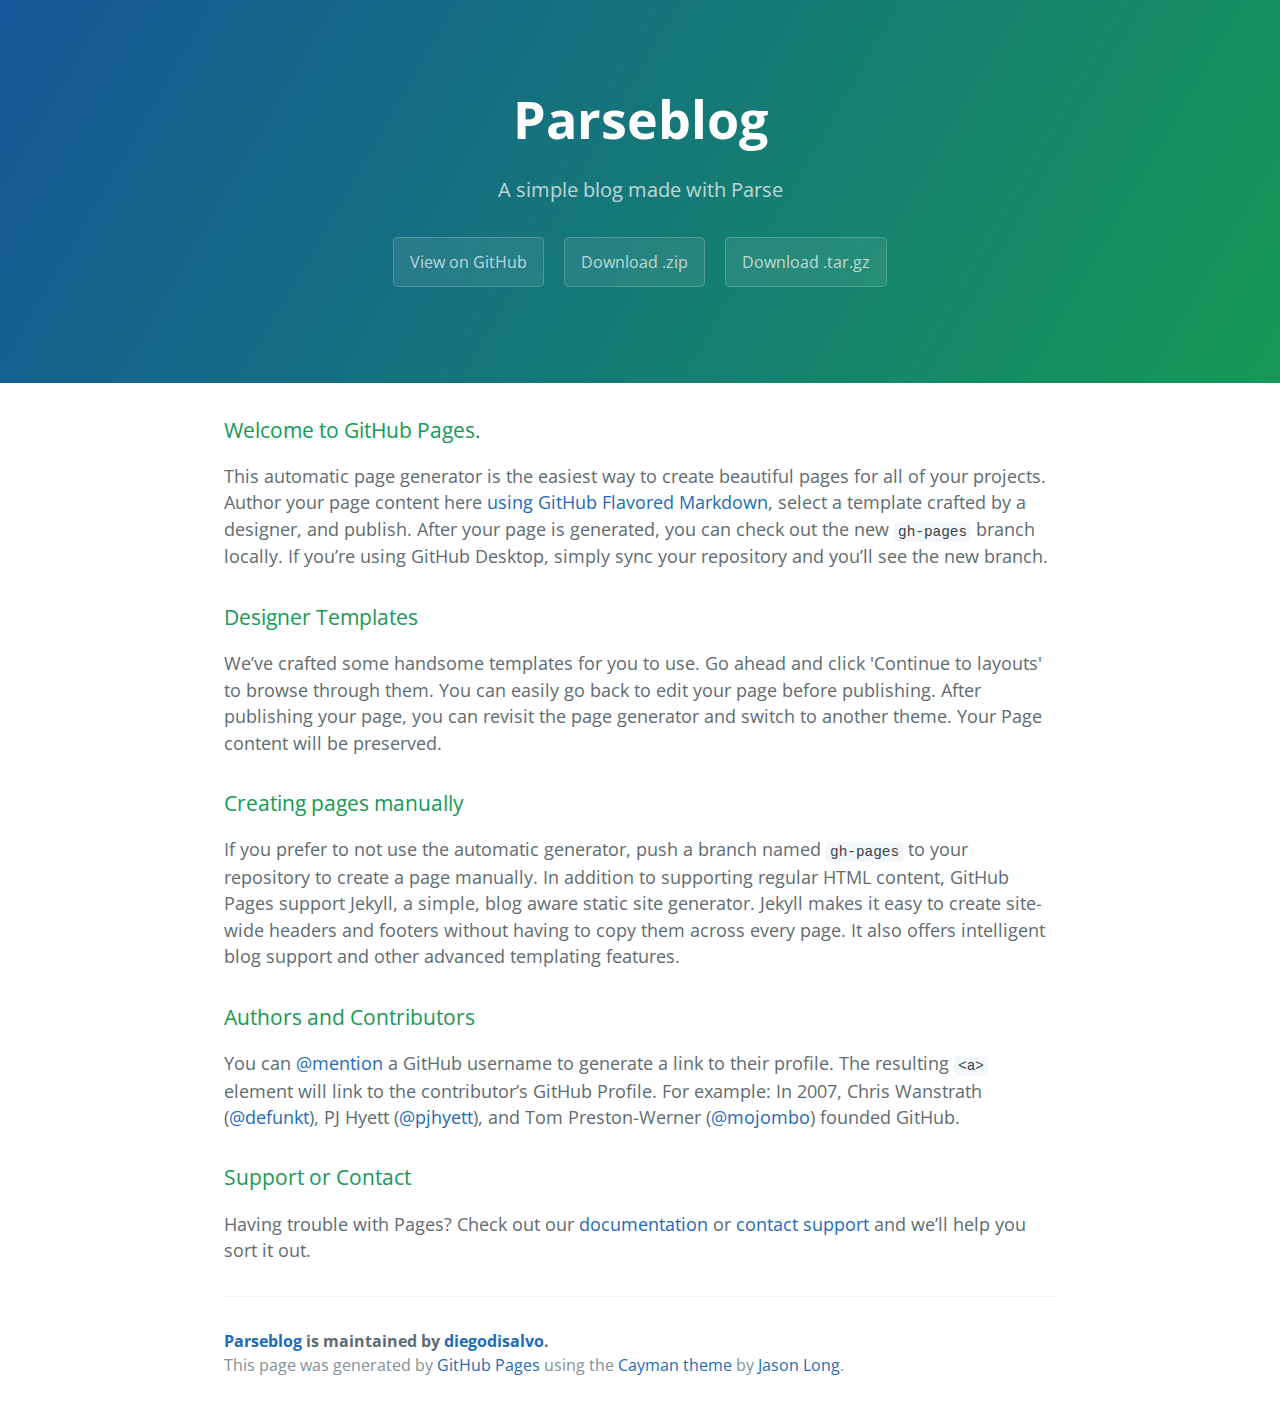
<file: index.html>
<!DOCTYPE html>
<html lang="en-us">
  <head>
    <meta charset="UTF-8">
    <title>Parseblog by diegodisalvo</title>
    <meta name="viewport" content="width=device-width, initial-scale=1">
    <link rel="stylesheet" type="text/css" href="stylesheets/normalize.css" media="screen">
    <link href='https://fonts.googleapis.com/css?family=Open+Sans:400,700' rel='stylesheet' type='text/css'>
    <link rel="stylesheet" type="text/css" href="stylesheets/stylesheet.css" media="screen">
    <link rel="stylesheet" type="text/css" href="stylesheets/github-light.css" media="screen">
  </head>
  <body>
    <section class="page-header">
      <h1 class="project-name">Parseblog</h1>
      <h2 class="project-tagline">A simple blog made with Parse</h2>
      <a href="https://github.com/diegodisalvo/parseBlog" class="btn">View on GitHub</a>
      <a href="https://github.com/diegodisalvo/parseBlog/zipball/master" class="btn">Download .zip</a>
      <a href="https://github.com/diegodisalvo/parseBlog/tarball/master" class="btn">Download .tar.gz</a>
    </section>

    <section class="main-content">
      <h3>
<a id="welcome-to-github-pages" class="anchor" href="#welcome-to-github-pages" aria-hidden="true"><span class="octicon octicon-link"></span></a>Welcome to GitHub Pages.</h3>

<p>This automatic page generator is the easiest way to create beautiful pages for all of your projects. Author your page content here <a href="https://guides.github.com/features/mastering-markdown/">using GitHub Flavored Markdown</a>, select a template crafted by a designer, and publish. After your page is generated, you can check out the new <code>gh-pages</code> branch locally. If you’re using GitHub Desktop, simply sync your repository and you’ll see the new branch.</p>

<h3>
<a id="designer-templates" class="anchor" href="#designer-templates" aria-hidden="true"><span class="octicon octicon-link"></span></a>Designer Templates</h3>

<p>We’ve crafted some handsome templates for you to use. Go ahead and click 'Continue to layouts' to browse through them. You can easily go back to edit your page before publishing. After publishing your page, you can revisit the page generator and switch to another theme. Your Page content will be preserved.</p>

<h3>
<a id="creating-pages-manually" class="anchor" href="#creating-pages-manually" aria-hidden="true"><span class="octicon octicon-link"></span></a>Creating pages manually</h3>

<p>If you prefer to not use the automatic generator, push a branch named <code>gh-pages</code> to your repository to create a page manually. In addition to supporting regular HTML content, GitHub Pages support Jekyll, a simple, blog aware static site generator. Jekyll makes it easy to create site-wide headers and footers without having to copy them across every page. It also offers intelligent blog support and other advanced templating features.</p>

<h3>
<a id="authors-and-contributors" class="anchor" href="#authors-and-contributors" aria-hidden="true"><span class="octicon octicon-link"></span></a>Authors and Contributors</h3>

<p>You can <a href="https://github.com/blog/821" class="user-mention">@mention</a> a GitHub username to generate a link to their profile. The resulting <code>&lt;a&gt;</code> element will link to the contributor’s GitHub Profile. For example: In 2007, Chris Wanstrath (<a href="https://github.com/defunkt" class="user-mention">@defunkt</a>), PJ Hyett (<a href="https://github.com/pjhyett" class="user-mention">@pjhyett</a>), and Tom Preston-Werner (<a href="https://github.com/mojombo" class="user-mention">@mojombo</a>) founded GitHub.</p>

<h3>
<a id="support-or-contact" class="anchor" href="#support-or-contact" aria-hidden="true"><span class="octicon octicon-link"></span></a>Support or Contact</h3>

<p>Having trouble with Pages? Check out our <a href="https://help.github.com/pages">documentation</a> or <a href="https://github.com/contact">contact support</a> and we’ll help you sort it out.</p>

      <footer class="site-footer">
        <span class="site-footer-owner"><a href="https://github.com/diegodisalvo/parseBlog">Parseblog</a> is maintained by <a href="https://github.com/diegodisalvo">diegodisalvo</a>.</span>

        <span class="site-footer-credits">This page was generated by <a href="https://pages.github.com">GitHub Pages</a> using the <a href="https://github.com/jasonlong/cayman-theme">Cayman theme</a> by <a href="https://twitter.com/jasonlong">Jason Long</a>.</span>
      </footer>

    </section>

  
  </body>
</html>
</file>
<file: stylesheets/stylesheet.css>
* {
  box-sizing: border-box; }

body {
  padding: 0;
  margin: 0;
  font-family: "Open Sans", "Helvetica Neue", Helvetica, Arial, sans-serif;
  font-size: 16px;
  line-height: 1.5;
  color: #606c71; }

a {
  color: #1e6bb8;
  text-decoration: none; }
  a:hover {
    text-decoration: underline; }

.btn {
  display: inline-block;
  margin-bottom: 1rem;
  color: rgba(255, 255, 255, 0.7);
  background-color: rgba(255, 255, 255, 0.08);
  border-color: rgba(255, 255, 255, 0.2);
  border-style: solid;
  border-width: 1px;
  border-radius: 0.3rem;
  transition: color 0.2s, background-color 0.2s, border-color 0.2s; }
  .btn + .btn {
    margin-left: 1rem; }

.btn:hover {
  color: rgba(255, 255, 255, 0.8);
  text-decoration: none;
  background-color: rgba(255, 255, 255, 0.2);
  border-color: rgba(255, 255, 255, 0.3); }

@media screen and (min-width: 64em) {
  .btn {
    padding: 0.75rem 1rem; } }

@media screen and (min-width: 42em) and (max-width: 64em) {
  .btn {
    padding: 0.6rem 0.9rem;
    font-size: 0.9rem; } }

@media screen and (max-width: 42em) {
  .btn {
    display: block;
    width: 100%;
    padding: 0.75rem;
    font-size: 0.9rem; }
    .btn + .btn {
      margin-top: 1rem;
      margin-left: 0; } }

.page-header {
  color: #fff;
  text-align: center;
  background-color: #159957;
  background-image: linear-gradient(120deg, #155799, #159957); }

@media screen and (min-width: 64em) {
  .page-header {
    padding: 5rem 6rem; } }

@media screen and (min-width: 42em) and (max-width: 64em) {
  .page-header {
    padding: 3rem 4rem; } }

@media screen and (max-width: 42em) {
  .page-header {
    padding: 2rem 1rem; } }

.project-name {
  margin-top: 0;
  margin-bottom: 0.1rem; }

@media screen and (min-width: 64em) {
  .project-name {
    font-size: 3.25rem; } }

@media screen and (min-width: 42em) and (max-width: 64em) {
  .project-name {
    font-size: 2.25rem; } }

@media screen and (max-width: 42em) {
  .project-name {
    font-size: 1.75rem; } }

.project-tagline {
  margin-bottom: 2rem;
  font-weight: normal;
  opacity: 0.7; }

@media screen and (min-width: 64em) {
  .project-tagline {
    font-size: 1.25rem; } }

@media screen and (min-width: 42em) and (max-width: 64em) {
  .project-tagline {
    font-size: 1.15rem; } }

@media screen and (max-width: 42em) {
  .project-tagline {
    font-size: 1rem; } }

.main-content :first-child {
  margin-top: 0; }
.main-content img {
  max-width: 100%; }
.main-content h1, .main-content h2, .main-content h3, .main-content h4, .main-content h5, .main-content h6 {
  margin-top: 2rem;
  margin-bottom: 1rem;
  font-weight: normal;
  color: #159957; }
.main-content p {
  margin-bottom: 1em; }
.main-content code {
  padding: 2px 4px;
  font-family: Consolas, "Liberation Mono", Menlo, Courier, monospace;
  font-size: 0.9rem;
  color: #383e41;
  background-color: #f3f6fa;
  border-radius: 0.3rem; }
.main-content pre {
  padding: 0.8rem;
  margin-top: 0;
  margin-bottom: 1rem;
  font: 1rem Consolas, "Liberation Mono", Menlo, Courier, monospace;
  color: #567482;
  word-wrap: normal;
  background-color: #f3f6fa;
  border: solid 1px #dce6f0;
  border-radius: 0.3rem; }
  .main-content pre > code {
    padding: 0;
    margin: 0;
    font-size: 0.9rem;
    color: #567482;
    word-break: normal;
    white-space: pre;
    background: transparent;
    border: 0; }
.main-content .highlight {
  margin-bottom: 1rem; }
  .main-content .highlight pre {
    margin-bottom: 0;
    word-break: normal; }
.main-content .highlight pre, .main-content pre {
  padding: 0.8rem;
  overflow: auto;
  font-size: 0.9rem;
  line-height: 1.45;
  border-radius: 0.3rem; }
.main-content pre code, .main-content pre tt {
  display: inline;
  max-width: initial;
  padding: 0;
  margin: 0;
  overflow: initial;
  line-height: inherit;
  word-wrap: normal;
  background-color: transparent;
  border: 0; }
  .main-content pre code:before, .main-content pre code:after, .main-content pre tt:before, .main-content pre tt:after {
    content: normal; }
.main-content ul, .main-content ol {
  margin-top: 0; }
.main-content blockquote {
  padding: 0 1rem;
  margin-left: 0;
  color: #819198;
  border-left: 0.3rem solid #dce6f0; }
  .main-content blockquote > :first-child {
    margin-top: 0; }
  .main-content blockquote > :last-child {
    margin-bottom: 0; }
.main-content table {
  display: block;
  width: 100%;
  overflow: auto;
  word-break: normal;
  word-break: keep-all; }
  .main-content table th {
    font-weight: bold; }
  .main-content table th, .main-content table td {
    padding: 0.5rem 1rem;
    border: 1px solid #e9ebec; }
.main-content dl {
  padding: 0; }
  .main-content dl dt {
    padding: 0;
    margin-top: 1rem;
    font-size: 1rem;
    font-weight: bold; }
  .main-content dl dd {
    padding: 0;
    margin-bottom: 1rem; }
.main-content hr {
  height: 2px;
  padding: 0;
  margin: 1rem 0;
  background-color: #eff0f1;
  border: 0; }

@media screen and (min-width: 64em) {
  .main-content {
    max-width: 64rem;
    padding: 2rem 6rem;
    margin: 0 auto;
    font-size: 1.1rem; } }

@media screen and (min-width: 42em) and (max-width: 64em) {
  .main-content {
    padding: 2rem 4rem;
    font-size: 1.1rem; } }

@media screen and (max-width: 42em) {
  .main-content {
    padding: 2rem 1rem;
    font-size: 1rem; } }

.site-footer {
  padding-top: 2rem;
  margin-top: 2rem;
  border-top: solid 1px #eff0f1; }

.site-footer-owner {
  display: block;
  font-weight: bold; }

.site-footer-credits {
  color: #819198; }

@media screen and (min-width: 64em) {
  .site-footer {
    font-size: 1rem; } }

@media screen and (min-width: 42em) and (max-width: 64em) {
  .site-footer {
    font-size: 1rem; } }

@media screen and (max-width: 42em) {
  .site-footer {
    font-size: 0.9rem; } }
</file>
<file: stylesheets/github-light.css>
/*
   Copyright 2014 GitHub Inc.

   Licensed under the Apache License, Version 2.0 (the "License");
   you may not use this file except in compliance with the License.
   You may obtain a copy of the License at

       http://www.apache.org/licenses/LICENSE-2.0

   Unless required by applicable law or agreed to in writing, software
   distributed under the License is distributed on an "AS IS" BASIS,
   WITHOUT WARRANTIES OR CONDITIONS OF ANY KIND, either express or implied.
   See the License for the specific language governing permissions and
   limitations under the License.

*/

.pl-c /* comment */ {
  color: #969896;
}

.pl-c1      /* constant, markup.raw, meta.diff.header, meta.module-reference, meta.property-name, support, support.constant, support.variable, variable.other.constant */,
.pl-s .pl-v /* string variable */ {
  color: #0086b3;
}

.pl-e  /* entity */,
.pl-en /* entity.name */ {
  color: #795da3;
}

.pl-s .pl-s1 /* string source */,
.pl-smi      /* storage.modifier.import, storage.modifier.package, storage.type.java, variable.other, variable.parameter.function */ {
  color: #333;
}

.pl-ent /* entity.name.tag */ {
  color: #63a35c;
}

.pl-k /* keyword, storage, storage.type */ {
  color: #a71d5d;
}

.pl-pds              /* punctuation.definition.string, string.regexp.character-class */,
.pl-s                /* string */,
.pl-s .pl-pse .pl-s1 /* string punctuation.section.embedded source */,
.pl-sr               /* string.regexp */,
.pl-sr .pl-cce       /* string.regexp constant.character.escape */,
.pl-sr .pl-sra       /* string.regexp string.regexp.arbitrary-repitition */,
.pl-sr .pl-sre       /* string.regexp source.ruby.embedded */ {
  color: #183691;
}

.pl-v /* variable */ {
  color: #ed6a43;
}

.pl-id /* invalid.deprecated */ {
  color: #b52a1d;
}

.pl-ii /* invalid.illegal */ {
  background-color: #b52a1d;
  color: #f8f8f8;
}

.pl-sr .pl-cce /* string.regexp constant.character.escape */ {
  color: #63a35c;
  font-weight: bold;
}

.pl-ml /* markup.list */ {
  color: #693a17;
}

.pl-mh        /* markup.heading */,
.pl-mh .pl-en /* markup.heading entity.name */,
.pl-ms        /* meta.separator */ {
  color: #1d3e81;
  font-weight: bold;
}

.pl-mq /* markup.quote */ {
  color: #008080;
}

.pl-mi /* markup.italic */ {
  color: #333;
  font-style: italic;
}

.pl-mb /* markup.bold */ {
  color: #333;
  font-weight: bold;
}

.pl-md /* markup.deleted, meta.diff.header.from-file */ {
  background-color: #ffecec;
  color: #bd2c00;
}

.pl-mi1 /* markup.inserted, meta.diff.header.to-file */ {
  background-color: #eaffea;
  color: #55a532;
}

.pl-mdr /* meta.diff.range */ {
  color: #795da3;
  font-weight: bold;
}

.pl-mo /* meta.output */ {
  color: #1d3e81;
}
</file>
